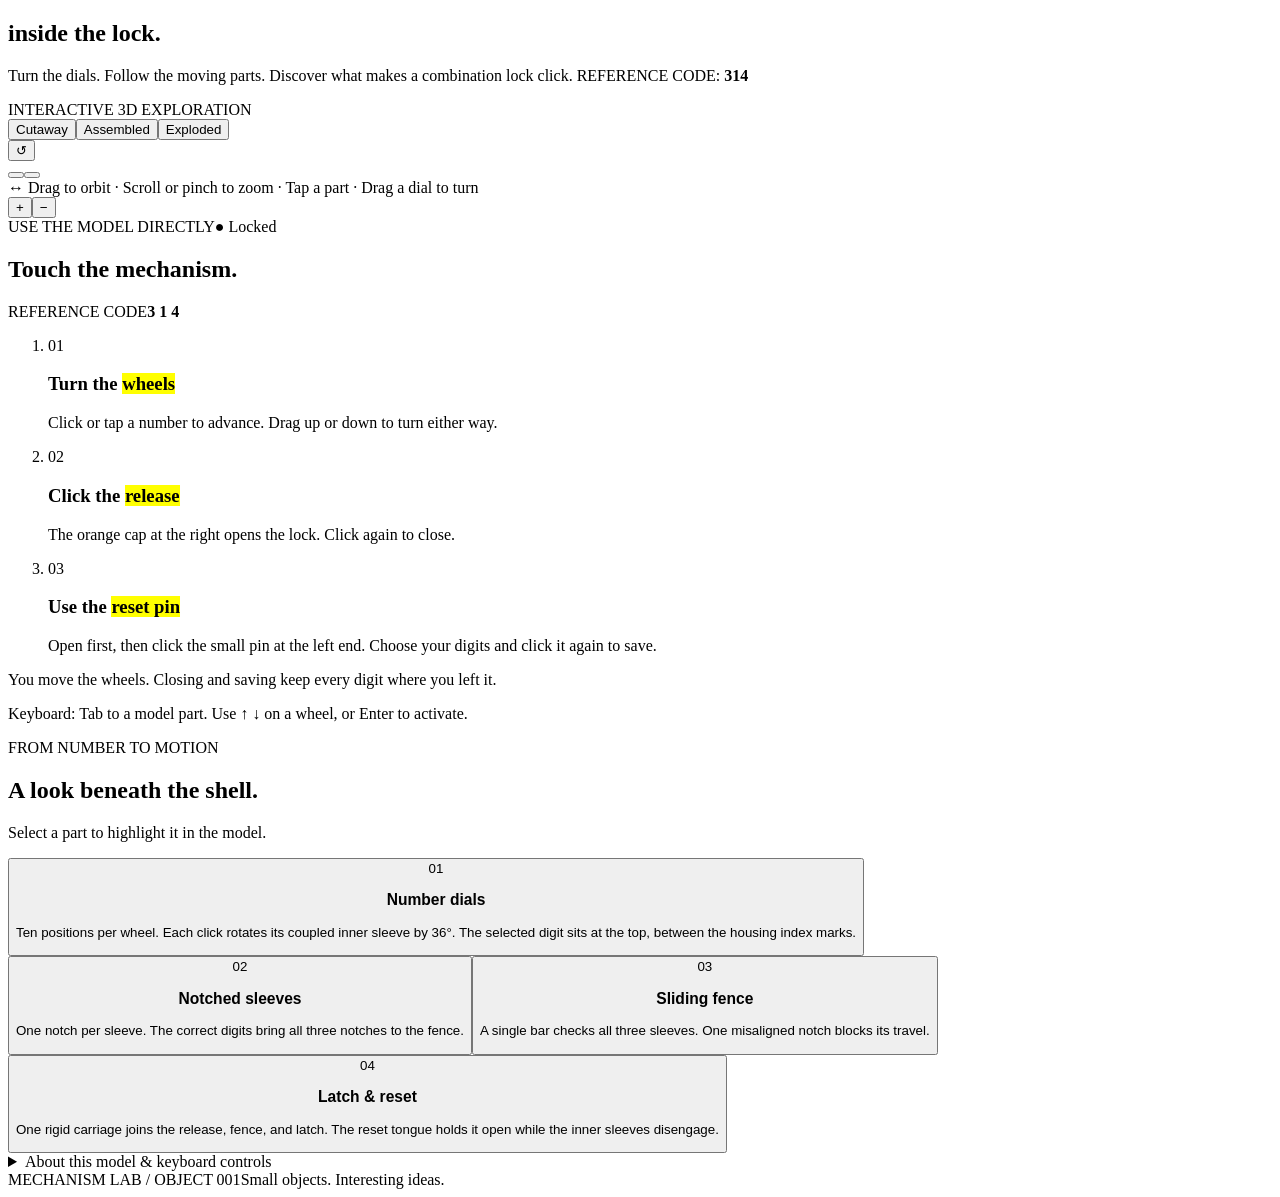
<file: work/app/index.html>
<!doctype html>
<html lang="en">
<head>
<meta charset="utf-8"><meta name="viewport" content="width=device-width, initial-scale=1">
<meta name="theme-color" content="#eeefea">
<title>inside the lock · Mechanism lab</title>
<style>/*CSS*/</style>
</head>
<body>
<main>
<section class="intro"><div><h1>inside the lock.</h1><p>Turn the dials. Follow the moving parts. Discover what makes a combination lock click. <span class="intro-reference">REFERENCE CODE: <strong id="intro-reference-code">314</strong></span></p></div><div class="intro-note"><span class="tiny-dot"></span> INTERACTIVE 3D EXPLORATION</div></section>
<div class="lab-grid">
<section class="model-panel" aria-label="Interactive 3D luggage lock">
<div class="view-toolbar"><div class="segmented" aria-label="Model view"><button data-view="cutaway" aria-pressed="false">Cutaway</button><button data-view="assembled" aria-pressed="true">Assembled</button><button data-view="exploded" aria-pressed="false">Exploded</button></div><button id="home-view" class="icon-btn" aria-label="Restore camera view" title="Restore camera view">↺</button></div>
<div id="stage" aria-label="3D lock. Tap a part to activate it. Drag a numbered wheel to turn it, pinch to zoom, or drag the background to orbit. Tab to a wheel, release, or reset pin for keyboard access."><div id="fallback" hidden>3D is unavailable in this browser. Please open this file in a browser with WebGL enabled to use the model.</div><div id="model-ui"><button class="model-hit release-hit" id="model-release" type="button" aria-label="Release: open the lock"></button><button class="model-hit reset-hit" id="model-reset" type="button" aria-label="Reset pin: set combination"></button></div></div>
<div class="model-bottom"><span class="orbit-hint">↔ Drag to orbit <span>·</span> Scroll or pinch to zoom <span>·</span> Tap a part · Drag a dial to turn</span><div class="zoom-controls"><button id="zoom-in" aria-label="Zoom in">+</button><button id="zoom-out" aria-label="Zoom out">−</button></div></div>
</section>
<aside class="controls-panel"><div class="panel-heading"><span class="eyebrow">USE THE MODEL DIRECTLY</span><span id="status" class="status">● Locked</span></div><h2 id="action-title">Touch the mechanism.</h2><p class="control-desc" id="action-desc"></p><div class="code-card"><span>REFERENCE CODE</span><strong id="saved-code">3 1 4</strong></div>
<ol class="model-instructions"><li><span>01</span><div><h3>Turn the <mark class="highlight-number">wheels</mark></h3><p>Click or tap a number to advance. Drag up or down to turn either way.</p></div></li><li><span>02</span><div><h3>Click the <mark class="highlight-cap">release</mark></h3><p>The orange cap at the right opens the lock. Click again to close.</p></div></li><li><span>03</span><div><h3>Use the <mark class="highlight-reset">reset pin</mark></h3><p id="reset-desc">Open first, then click the small pin at the left end. Choose your digits and click it again to save.</p></div></li></ol>
<div id="feedback" class="feedback" role="status" aria-live="polite"></div><div class="direct-note"><span class="tiny-dot"></span><p>You move the wheels. Closing and saving keep every digit where you left it.</p></div>
<p class="keyboard-hint">Keyboard: Tab to a model part. Use ↑ ↓ on a wheel, or Enter to activate.</p>
</aside></div>
<section class="learn"><div class="learn-title"><span class="eyebrow">FROM NUMBER TO MOTION</span><h2>A look beneath the shell.</h2><p id="part-detail">Select a part to highlight it in the model.</p></div><div class="part-grid"><button class="part-card" data-highlight="dial"><span class="part-number">01 <i class="swatch graphite"></i></span><h3>Number dials</h3><p>Ten positions per wheel. Each click rotates its coupled inner sleeve by 36°. The selected digit sits at the top, between the housing index marks.</p></button><button class="part-card" data-highlight="gate"><span class="part-number">02 <i class="swatch brass"></i></span><h3>Notched sleeves</h3><p>One notch per sleeve. The correct digits bring all three notches to the fence.</p></button><button class="part-card" data-highlight="fence"><span class="part-number">03 <i class="swatch teal"></i></span><h3>Sliding fence</h3><p>A single bar checks all three sleeves. One misaligned notch blocks its travel.</p></button><button class="part-card" data-highlight="latch"><span class="part-number">04 <i class="swatch steel"></i></span><h3>Latch & reset</h3><p>One rigid carriage joins the release, fence, and latch. The reset tongue holds it open while the inner sleeves disengage.</p></button></div></section>
<details class="model-note"><summary>About this model & keyboard controls</summary><p>A simplified teaching model of a resettable, three-dial luggage lock. Geometry and travel are exaggerated for clarity; real locks use different latch and reset arrangements. The release is held inward while open. A return spring is seated between the base and carriage. A stop on the carriage blocks the reset yoke until the carriage is open. Stationary thrust bearings and close-fitting casing windows retain each number dial axially. The reset yoke engages grooves in the inner sleeve hubs and slides those sleeves along the shaft. Wide fence fingers keep the notches aligned throughout this travel, allowing the fixed-position dials to rotate independently. During reset, a broad tongue on the yoke slides behind the carriage stop and physically blocks its return. The tongue engages before the clutches separate and clears only after they re-engage. Click the release while setting to test this stop. The reset pin remains held inward until you click it again to save. Exploded view removes the casing and separates the wheel group for static inspection; it is not a disassembly sequence. The fixed catch represents what the latch engages; no zipper or pullers are shown.</p><p>Use Tab to move between controls. Tab to a number wheel on the model, then use ↑ / ↓ or type 0–9. Shift-click turns a wheel backward. Use the view buttons, zoom buttons, and Restore camera view without dragging. Reset: click the release to open → click the reset pin → turn the wheels → click the reset pin to save → click the release to close. Turn a wheel manually to block opening again. Your lesson stays in this tab; reloading starts fresh.</p><p>Mechanism references: <a href="https://patents.google.com/patent/US3677042A/en" target="_blank" rel="noopener noreferrer">coaxial dials and fence</a> · <a href="https://patents.google.com/patent/US4554809A/en" target="_blank" rel="noopener noreferrer">coupled sleeves and code setting</a>.</p></details>
</main><footer><span>MECHANISM LAB / OBJECT 001</span><span>Small objects. Interesting ideas.</span></footer>
<script>/*THREE*/</script>
<script>/*GESTURES*/</script>
<script>/*APP*/</script>
</body></html>
</file>
